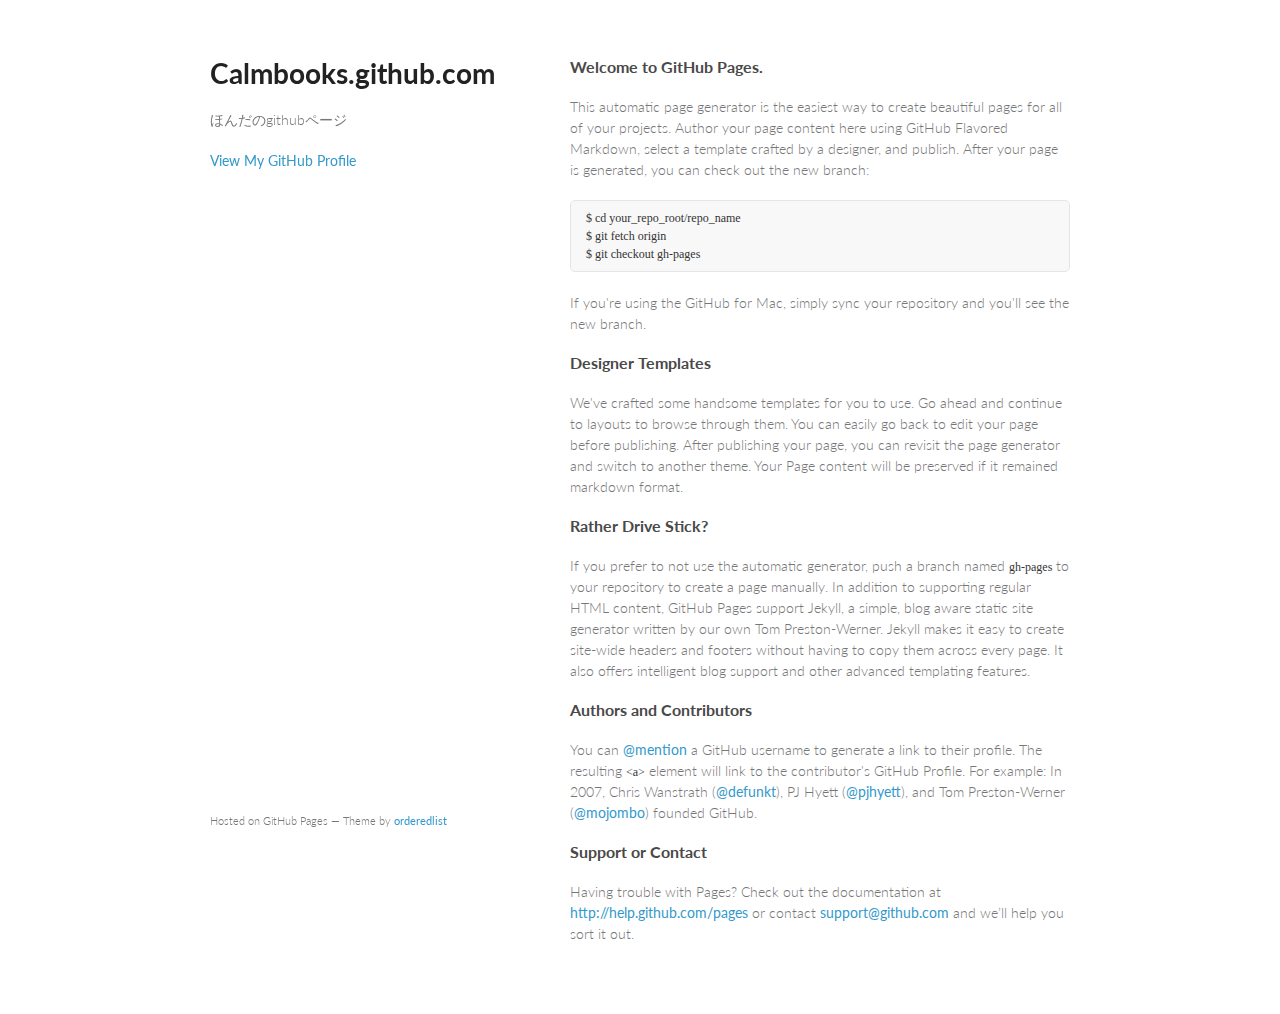
<file: index.html>
<!doctype html>
<html>
  <head>
    <meta charset="utf-8">
    <meta http-equiv="X-UA-Compatible" content="chrome=1">
    <title>Calmbooks.github.com by calmbooks</title>

    <link rel="stylesheet" href="stylesheets/styles.css">
    <link rel="stylesheet" href="stylesheets/pygment_trac.css">
    <meta name="viewport" content="width=device-width, initial-scale=1, user-scalable=no">
    <!--[if lt IE 9]>
    <script src="//html5shiv.googlecode.com/svn/trunk/html5.js"></script>
    <![endif]-->
  </head>
  <body>
    <div class="wrapper">
      <header>
        <h1>Calmbooks.github.com</h1>
        <p>ほんだのgithubページ</p>


        <p class="view"><a href="https://github.com/calmbooks">View My GitHub Profile</a></p>

      </header>
      <section>
        <h3>
<a name="welcome-to-github-pages" class="anchor" href="#welcome-to-github-pages"><span class="octicon octicon-link"></span></a>Welcome to GitHub Pages.</h3>

<p>This automatic page generator is the easiest way to create beautiful pages for all of your projects. Author your page content here using GitHub Flavored Markdown, select a template crafted by a designer, and publish. After your page is generated, you can check out the new branch:</p>

<pre><code>$ cd your_repo_root/repo_name
$ git fetch origin
$ git checkout gh-pages
</code></pre>

<p>If you're using the GitHub for Mac, simply sync your repository and you'll see the new branch.</p>

<h3>
<a name="designer-templates" class="anchor" href="#designer-templates"><span class="octicon octicon-link"></span></a>Designer Templates</h3>

<p>We've crafted some handsome templates for you to use. Go ahead and continue to layouts to browse through them. You can easily go back to edit your page before publishing. After publishing your page, you can revisit the page generator and switch to another theme. Your Page content will be preserved if it remained markdown format.</p>

<h3>
<a name="rather-drive-stick" class="anchor" href="#rather-drive-stick"><span class="octicon octicon-link"></span></a>Rather Drive Stick?</h3>

<p>If you prefer to not use the automatic generator, push a branch named <code>gh-pages</code> to your repository to create a page manually. In addition to supporting regular HTML content, GitHub Pages support Jekyll, a simple, blog aware static site generator written by our own Tom Preston-Werner. Jekyll makes it easy to create site-wide headers and footers without having to copy them across every page. It also offers intelligent blog support and other advanced templating features.</p>

<h3>
<a name="authors-and-contributors" class="anchor" href="#authors-and-contributors"><span class="octicon octicon-link"></span></a>Authors and Contributors</h3>

<p>You can <a href="https://github.com/blog/821" class="user-mention">@mention</a> a GitHub username to generate a link to their profile. The resulting <code>&lt;a&gt;</code> element will link to the contributor's GitHub Profile. For example: In 2007, Chris Wanstrath (<a href="https://github.com/defunkt" class="user-mention">@defunkt</a>), PJ Hyett (<a href="https://github.com/pjhyett" class="user-mention">@pjhyett</a>), and Tom Preston-Werner (<a href="https://github.com/mojombo" class="user-mention">@mojombo</a>) founded GitHub.</p>

<h3>
<a name="support-or-contact" class="anchor" href="#support-or-contact"><span class="octicon octicon-link"></span></a>Support or Contact</h3>

<p>Having trouble with Pages? Check out the documentation at <a href="http://help.github.com/pages">http://help.github.com/pages</a> or contact <a href="mailto:support@github.com">support@github.com</a> and we’ll help you sort it out.</p>
      </section>
      <footer>
        <p><small>Hosted on GitHub Pages &mdash; Theme by <a href="https://github.com/orderedlist">orderedlist</a></small></p>
      </footer>
    </div>
    <script src="javascripts/scale.fix.js"></script>
    
  </body>
</html>
</file>
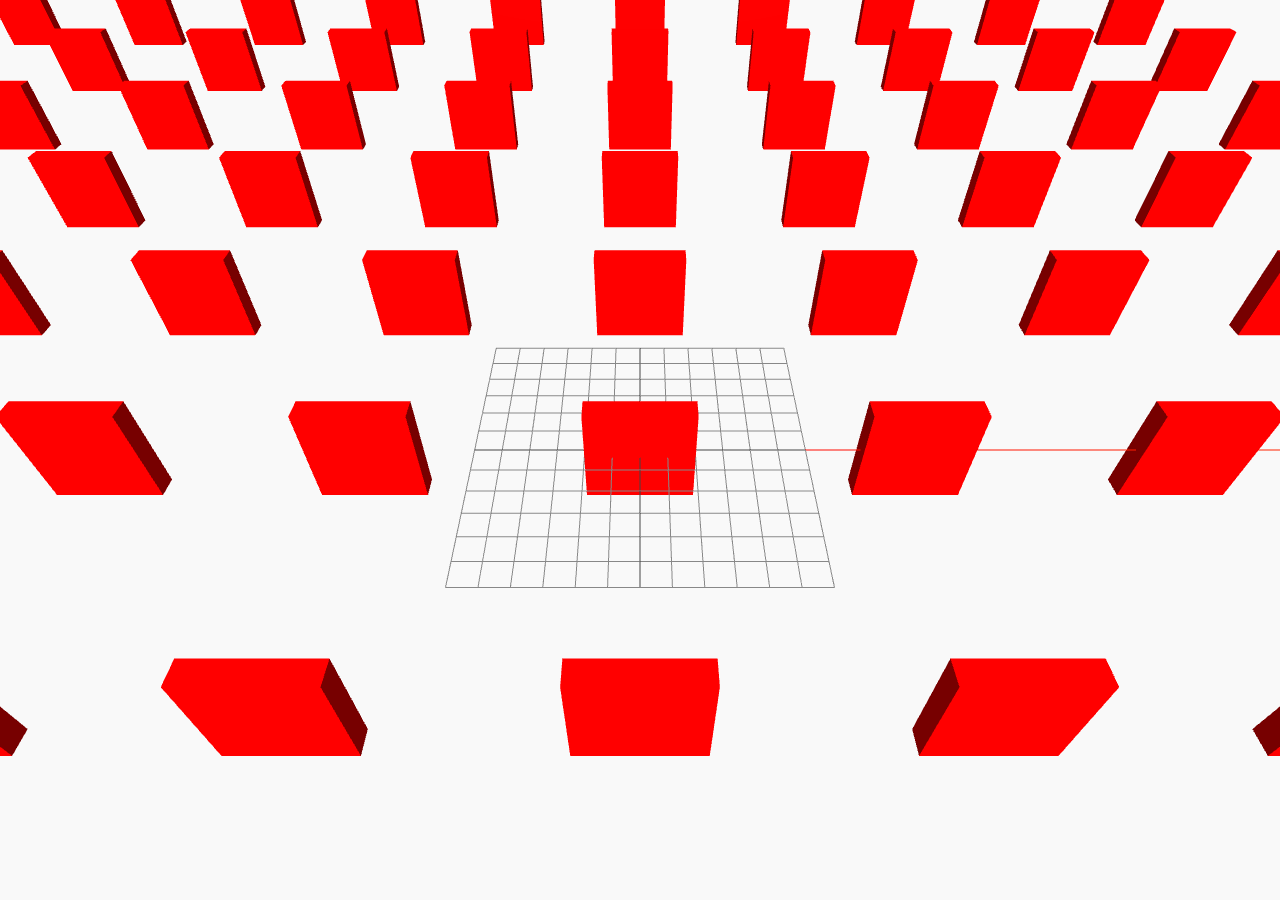
<file: Web/index.html>
<!DOCTYPE html>
<html lang="ja">
<head prefix="og: http://ogp.me/ns# fb: http://ogp.me/ns/fb#">
<meta charset="utf-8">
<title>PIXEL ART</title>
<meta name="description" content="">
<meta name="keywords" content="" />
<meta name="author" content="" />
<meta name="viewport" content="width=device-width, initial-scale=1, minimum-scale=1, maximum-scale=1, user-scalable=no" />
<meta name="format-detection" content="telephone=no">
<meta property="og:title" content="" />
<meta property="og:description" content="" />
<meta property="og:url" content="" />
<meta property="og:image" content="" />
<meta property="og:site_name" content="" />
<link rel="apple-touch-icon-precomposed" href="" />
<link rel="shortcut icon" type="image/vnd.microsoft.icon" sizes="16x16" href="" />
<link rel="stylesheet" href="css/main.css" media="screen" type="text/css" />
</head>

<body>

<div id="container">
<div id="content">
<canvas id="cvsStage"></canvas>
<!-- /#content --></div>
<!-- /#container --></div>

<script src="src/js/lib/three.min.js"></script>
<script src="src/js/lib/OrbitControls.js"></script>

<script src="src/js/base/namespace.js"></script>
<script src="src/js/base/event.js"></script>
<script src="src/js/util/System.js"></script>
<script src="src/js/util/EventDispatcher.js"></script>
<script src="src/js/util/Ticker.js"></script>
<script src="src/js/pixel/MainCamera.js"></script>
<script src="src/js/pixel/SceneManager.js"></script>
<script src="src/js/pixel/Router.js"></script>
<script src="src/js/pixel/Main.js"></script>

</body>
</html>
</file>
<file: stylesheets/styles.css>
@import url(https://fonts.googleapis.com/css?family=Lato:300italic,700italic,300,700);

body {
  padding:50px;
  font:14px/1.5 Lato, "Helvetica Neue", Helvetica, Arial, sans-serif;
  color:#777;
  font-weight:300;
}

h1, h2, h3, h4, h5, h6 {
  color:#222;
  margin:0 0 20px;
}

p, ul, ol, table, pre, dl {
  margin:0 0 20px;
}

h1, h2, h3 {
  line-height:1.1;
}

h1 {
  font-size:28px;
}

h2 {
  color:#393939;
}

h3, h4, h5, h6 {
  color:#494949;
}

a {
  color:#39c;
  font-weight:400;
  text-decoration:none;
}

a small {
  font-size:11px;
  color:#777;
  margin-top:-0.6em;
  display:block;
}

.wrapper {
  width:860px;
  margin:0 auto;
}

blockquote {
  border-left:1px solid #e5e5e5;
  margin:0;
  padding:0 0 0 20px;
  font-style:italic;
}

code, pre {
  font-family:Monaco, Bitstream Vera Sans Mono, Lucida Console, Terminal;
  color:#333;
  font-size:12px;
}

pre {
  padding:8px 15px;
  background: #f8f8f8;  
  border-radius:5px;
  border:1px solid #e5e5e5;
  overflow-x: auto;
}

table {
  width:100%;
  border-collapse:collapse;
}

th, td {
  text-align:left;
  padding:5px 10px;
  border-bottom:1px solid #e5e5e5;
}

dt {
  color:#444;
  font-weight:700;
}

th {
  color:#444;
}

img {
  max-width:100%;
}

header {
  width:270px;
  float:left;
  position:fixed;
}

header ul {
  list-style:none;
  height:40px;
  
  padding:0;
  
  background: #eee;
  background: -moz-linear-gradient(top, #f8f8f8 0%, #dddddd 100%);
  background: -webkit-gradient(linear, left top, left bottom, color-stop(0%,#f8f8f8), color-stop(100%,#dddddd));
  background: -webkit-linear-gradient(top, #f8f8f8 0%,#dddddd 100%);
  background: -o-linear-gradient(top, #f8f8f8 0%,#dddddd 100%);
  background: -ms-linear-gradient(top, #f8f8f8 0%,#dddddd 100%);
  background: linear-gradient(top, #f8f8f8 0%,#dddddd 100%);
  
  border-radius:5px;
  border:1px solid #d2d2d2;
  box-shadow:inset #fff 0 1px 0, inset rgba(0,0,0,0.03) 0 -1px 0;
  width:270px;
}

header li {
  width:89px;
  float:left;
  border-right:1px solid #d2d2d2;
  height:40px;
}

header ul a {
  line-height:1;
  font-size:11px;
  color:#999;
  display:block;
  text-align:center;
  padding-top:6px;
  height:40px;
}

strong {
  color:#222;
  font-weight:700;
}

header ul li + li {
  width:88px;
  border-left:1px solid #fff;
}

header ul li + li + li {
  border-right:none;
  width:89px;
}

header ul a strong {
  font-size:14px;
  display:block;
  color:#222;
}

section {
  width:500px;
  float:right;
  padding-bottom:50px;
}

small {
  font-size:11px;
}

hr {
  border:0;
  background:#e5e5e5;
  height:1px;
  margin:0 0 20px;
}

footer {
  width:270px;
  float:left;
  position:fixed;
  bottom:50px;
}

@media print, screen and (max-width: 960px) {
  
  div.wrapper {
    width:auto;
    margin:0;
  }
  
  header, section, footer {
    float:none;
    position:static;
    width:auto;
  }
  
  header {
    padding-right:320px;
  }
  
  section {
    border:1px solid #e5e5e5;
    border-width:1px 0;
    padding:20px 0;
    margin:0 0 20px;
  }
  
  header a small {
    display:inline;
  }
  
  header ul {
    position:absolute;
    right:50px;
    top:52px;
  }
}

@media print, screen and (max-width: 720px) {
  body {
    word-wrap:break-word;
  }
  
  header {
    padding:0;
  }
  
  header ul, header p.view {
    position:static;
  }
  
  pre, code {
    word-wrap:normal;
  }
}

@media print, screen and (max-width: 480px) {
  body {
    padding:15px;
  }
  
  header ul {
    display:none;
  }
}

@media print {
  body {
    padding:0.4in;
    font-size:12pt;
    color:#444;
  }
}
</file>
<file: stylesheets/pygment_trac.css>
.highlight  { background: #ffffff; }
.highlight .c { color: #999988; font-style: italic } /* Comment */
.highlight .err { color: #a61717; background-color: #e3d2d2 } /* Error */
.highlight .k { font-weight: bold } /* Keyword */
.highlight .o { font-weight: bold } /* Operator */
.highlight .cm { color: #999988; font-style: italic } /* Comment.Multiline */
.highlight .cp { color: #999999; font-weight: bold } /* Comment.Preproc */
.highlight .c1 { color: #999988; font-style: italic } /* Comment.Single */
.highlight .cs { color: #999999; font-weight: bold; font-style: italic } /* Comment.Special */
.highlight .gd { color: #000000; background-color: #ffdddd } /* Generic.Deleted */
.highlight .gd .x { color: #000000; background-color: #ffaaaa } /* Generic.Deleted.Specific */
.highlight .ge { font-style: italic } /* Generic.Emph */
.highlight .gr { color: #aa0000 } /* Generic.Error */
.highlight .gh { color: #999999 } /* Generic.Heading */
.highlight .gi { color: #000000; background-color: #ddffdd } /* Generic.Inserted */
.highlight .gi .x { color: #000000; background-color: #aaffaa } /* Generic.Inserted.Specific */
.highlight .go { color: #888888 } /* Generic.Output */
.highlight .gp { color: #555555 } /* Generic.Prompt */
.highlight .gs { font-weight: bold } /* Generic.Strong */
.highlight .gu { color: #800080; font-weight: bold; } /* Generic.Subheading */
.highlight .gt { color: #aa0000 } /* Generic.Traceback */
.highlight .kc { font-weight: bold } /* Keyword.Constant */
.highlight .kd { font-weight: bold } /* Keyword.Declaration */
.highlight .kn { font-weight: bold } /* Keyword.Namespace */
.highlight .kp { font-weight: bold } /* Keyword.Pseudo */
.highlight .kr { font-weight: bold } /* Keyword.Reserved */
.highlight .kt { color: #445588; font-weight: bold } /* Keyword.Type */
.highlight .m { color: #009999 } /* Literal.Number */
.highlight .s { color: #d14 } /* Literal.String */
.highlight .na { color: #008080 } /* Name.Attribute */
.highlight .nb { color: #0086B3 } /* Name.Builtin */
.highlight .nc { color: #445588; font-weight: bold } /* Name.Class */
.highlight .no { color: #008080 } /* Name.Constant */
.highlight .ni { color: #800080 } /* Name.Entity */
.highlight .ne { color: #990000; font-weight: bold } /* Name.Exception */
.highlight .nf { color: #990000; font-weight: bold } /* Name.Function */
.highlight .nn { color: #555555 } /* Name.Namespace */
.highlight .nt { color: #000080 } /* Name.Tag */
.highlight .nv { color: #008080 } /* Name.Variable */
.highlight .ow { font-weight: bold } /* Operator.Word */
.highlight .w { color: #bbbbbb } /* Text.Whitespace */
.highlight .mf { color: #009999 } /* Literal.Number.Float */
.highlight .mh { color: #009999 } /* Literal.Number.Hex */
.highlight .mi { color: #009999 } /* Literal.Number.Integer */
.highlight .mo { color: #009999 } /* Literal.Number.Oct */
.highlight .sb { color: #d14 } /* Literal.String.Backtick */
.highlight .sc { color: #d14 } /* Literal.String.Char */
.highlight .sd { color: #d14 } /* Literal.String.Doc */
.highlight .s2 { color: #d14 } /* Literal.String.Double */
.highlight .se { color: #d14 } /* Literal.String.Escape */
.highlight .sh { color: #d14 } /* Literal.String.Heredoc */
.highlight .si { color: #d14 } /* Literal.String.Interpol */
.highlight .sx { color: #d14 } /* Literal.String.Other */
.highlight .sr { color: #009926 } /* Literal.String.Regex */
.highlight .s1 { color: #d14 } /* Literal.String.Single */
.highlight .ss { color: #990073 } /* Literal.String.Symbol */
.highlight .bp { color: #999999 } /* Name.Builtin.Pseudo */
.highlight .vc { color: #008080 } /* Name.Variable.Class */
.highlight .vg { color: #008080 } /* Name.Variable.Global */
.highlight .vi { color: #008080 } /* Name.Variable.Instance */
.highlight .il { color: #009999 } /* Literal.Number.Integer.Long */

.type-csharp .highlight .k { color: #0000FF }
.type-csharp .highlight .kt { color: #0000FF }
.type-csharp .highlight .nf { color: #000000; font-weight: normal }
.type-csharp .highlight .nc { color: #2B91AF }
.type-csharp .highlight .nn { color: #000000 }
.type-csharp .highlight .s { color: #A31515 }
.type-csharp .highlight .sc { color: #A31515 }
</file>
<file: Web/css/main.css>
@charset "UTF-8";

* {
	margin: 0;
	padding: 0;
}
body {
    overflow: hidden;
}
</file>
